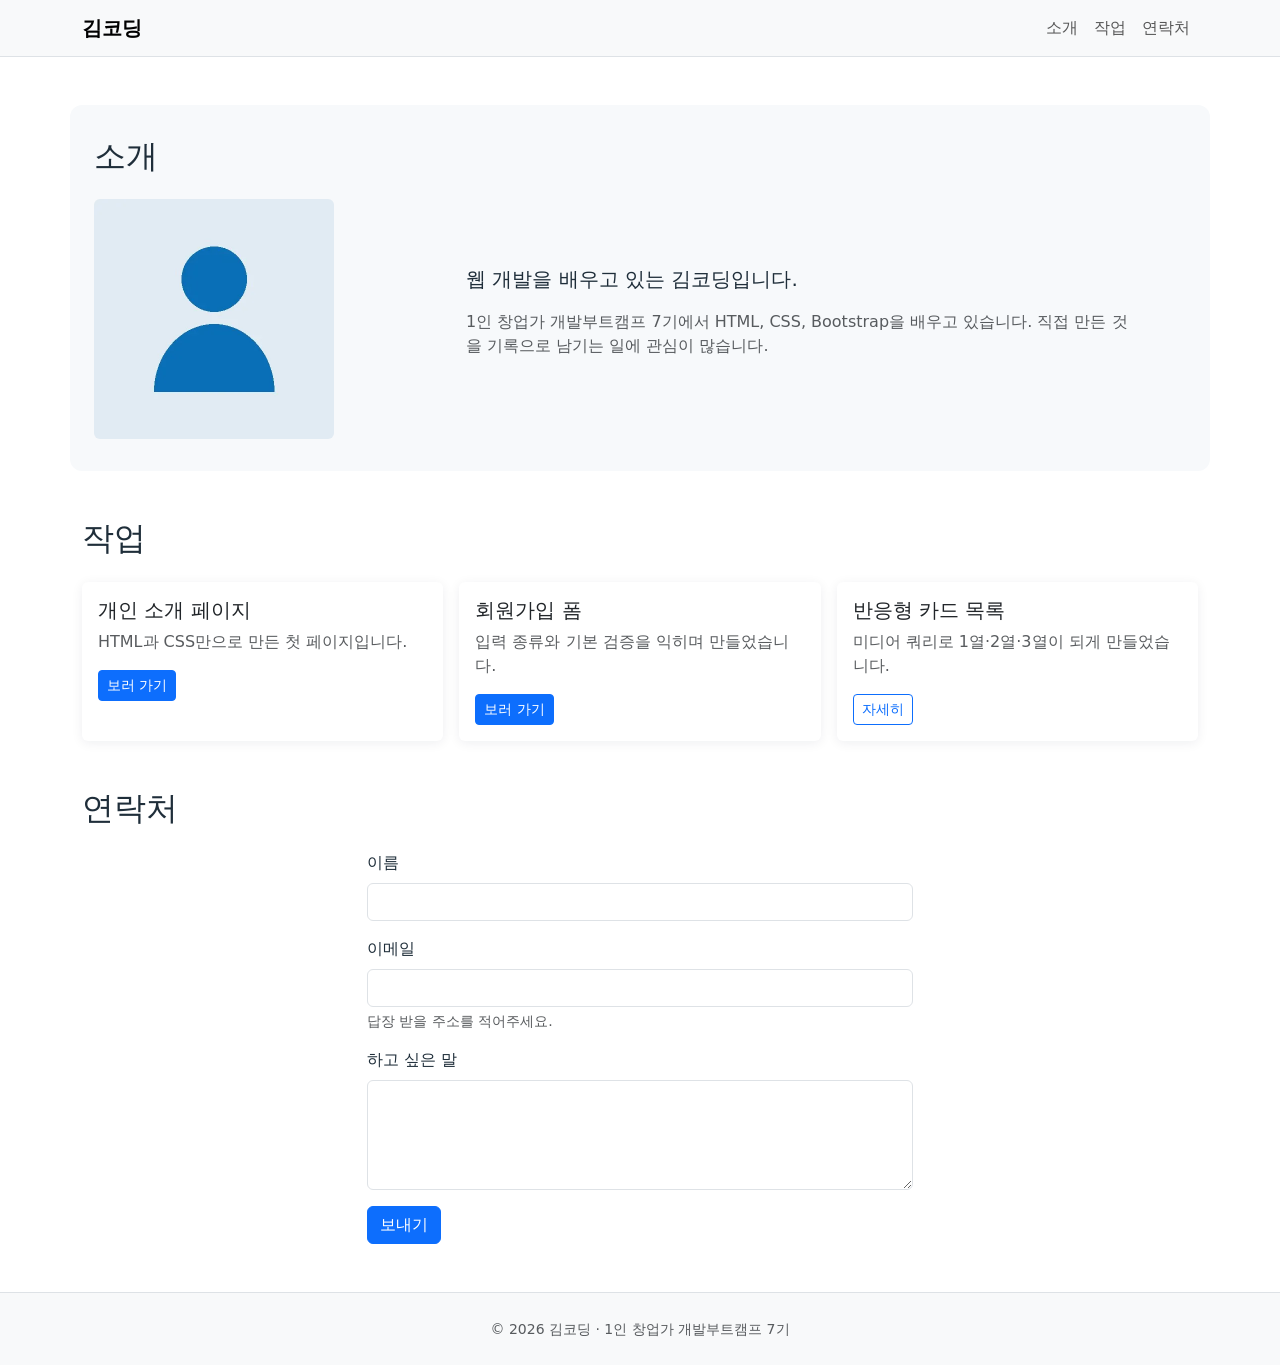
<file: day08/index.html>
<!doctype html>
<html lang="ko">
  <head>
    <meta charset="UTF-8" />
    <meta name="viewport" content="width=device-width, initial-scale=1.0" />
    <title>김코딩 — 소개</title>

    <!-- Bootstrap 먼저, 내 CSS는 그 뒤에 -->
    <link
      href="https://cdn.jsdelivr.net/npm/bootstrap@5.3.8/dist/css/bootstrap.min.css"
      rel="stylesheet"
    />
    <link href="style.css" rel="stylesheet" />
  </head>

  <body>
    <!-- ── Navbar : 992px 아래에서 접힙니다 ── -->
    <header>
      <nav class="navbar navbar-expand-lg bg-light border-bottom">
        <div class="container">
          <a class="navbar-brand fw-bold" href="#">김코딩</a>
          <button
            class="navbar-toggler"
            type="button"
            data-bs-toggle="collapse"
            data-bs-target="#menu"
            aria-controls="menu"
            aria-expanded="false"
            aria-label="메뉴 열기"
          >
            <span class="navbar-toggler-icon"></span>
          </button>
          <div class="collapse navbar-collapse" id="menu">
            <ul class="navbar-nav ms-auto">
              <li class="nav-item">
                <a class="nav-link" href="#intro">소개</a>
              </li>
              <li class="nav-item">
                <a class="nav-link" href="#works">작업</a>
              </li>
              <li class="nav-item">
                <a class="nav-link" href="#contact">연락처</a>
              </li>
            </ul>
          </div>
        </div>
      </nav>
    </header>

    <main>
      <!-- ── 소개 : 사진 4칸 + 글 8칸 ── -->
      <section id="intro" class="container my-5">
        <h2 class="mb-4">소개</h2>
        <div class="row g-4 align-items-center">
          <div class="col-12 col-md-4">
            <img
              src="me.jpg"
              alt="김코딩의 프로필 사진"
              class="img-fluid rounded"
              width="240"
              height="240"
            />
          </div>
          <div class="col-12 col-md-8">
            <p class="lead">웹 개발을 배우고 있는 김코딩입니다.</p>
            <p class="text-body-secondary">
              1인 창업가 개발부트캠프 7기에서 HTML, CSS, Bootstrap을 배우고
              있습니다. 직접 만든 것을 기록으로 남기는 일에 관심이 많습니다.
            </p>
          </div>
        </div>
      </section>

      <!-- ── 작업 : 1열 → 2열 → 3열 ── -->
      <section id="works" class="container my-5">
        <h2 class="mb-4">작업</h2>
        <div class="row g-3">
          <div class="col-12 col-md-6 col-lg-4">
            <div class="card h-100">
              <div class="card-body">
                <h3 class="card-title h5">개인 소개 페이지</h3>
                <p class="card-text text-body-secondary">
                  HTML과 CSS만으로 만든 첫 페이지입니다.
                </p>
                <a href="#" class="btn btn-primary btn-sm">보러 가기</a>
              </div>
            </div>
          </div>
          <div class="col-12 col-md-6 col-lg-4">
            <div class="card h-100">
              <div class="card-body">
                <h3 class="card-title h5">회원가입 폼</h3>
                <p class="card-text text-body-secondary">
                  입력 종류와 기본 검증을 익히며 만들었습니다.
                </p>
                <a href="#" class="btn btn-primary btn-sm">보러 가기</a>
              </div>
            </div>
          </div>
          <div class="col-12 col-md-6 col-lg-4">
            <div class="card h-100">
              <div class="card-body">
                <h3 class="card-title h5">반응형 카드 목록</h3>
                <p class="card-text text-body-secondary">
                  미디어 쿼리로 1열·2열·3열이 되게 만들었습니다.
                </p>
                <button
                  class="btn btn-outline-primary btn-sm"
                  data-bs-toggle="modal"
                  data-bs-target="#detail"
                >
                  자세히
                </button>
              </div>
            </div>
          </div>
        </div>
      </section>

      <!-- ── 연락처 : 넓은 화면에서 가운데 ── -->
      <section id="contact" class="container my-5">
        <h2 class="mb-4">연락처</h2>
        <div class="row">
          <div class="col-12 col-lg-6 mx-auto">
            <form>
              <div class="mb-3">
                <label for="name" class="form-label">이름</label>
                <input
                  type="text"
                  class="form-control"
                  id="name"
                  name="name"
                  required
                />
              </div>
              <div class="mb-3">
                <label for="email" class="form-label">이메일</label>
                <input
                  type="email"
                  class="form-control"
                  id="email"
                  name="email"
                  required
                />
                <div class="form-text">답장 받을 주소를 적어주세요.</div>
              </div>
              <div class="mb-3">
                <label for="message" class="form-label">하고 싶은 말</label>
                <textarea
                  class="form-control"
                  id="message"
                  name="message"
                  rows="4"
                ></textarea>
              </div>
              <button type="submit" class="btn btn-primary">보내기</button>
            </form>
          </div>
        </div>
      </section>
    </main>

    <footer class="bg-light border-top py-4">
      <div class="container text-center text-body-secondary">
        <small>© 2026 김코딩 · 1인 창업가 개발부트캠프 7기</small>
      </div>
    </footer>

    <!-- ── Modal : 버튼의 target과 id가 짝입니다 ── -->
    <div class="modal fade" id="detail" tabindex="-1" aria-hidden="true">
      <div class="modal-dialog">
        <div class="modal-content">
          <div class="modal-header">
            <h5 class="modal-title">반응형 카드 목록</h5>
            <button
              type="button"
              class="btn-close"
              data-bs-dismiss="modal"
              aria-label="닫기"
            ></button>
          </div>
          <div class="modal-body">
            <p class="mb-0">
              CSS Grid와 미디어 쿼리로 만들었습니다. 768px에서 2열, 1024px에서
              3열이 됩니다.
            </p>
          </div>
        </div>
      </div>
    </div>

    <!-- JS는 body 끝에 : Navbar 접힘과 Modal에 필요합니다 -->
    <script src="https://cdn.jsdelivr.net/npm/bootstrap@5.3.8/dist/js/bootstrap.bundle.min.js"></script>
  </body>
</html>
</file>
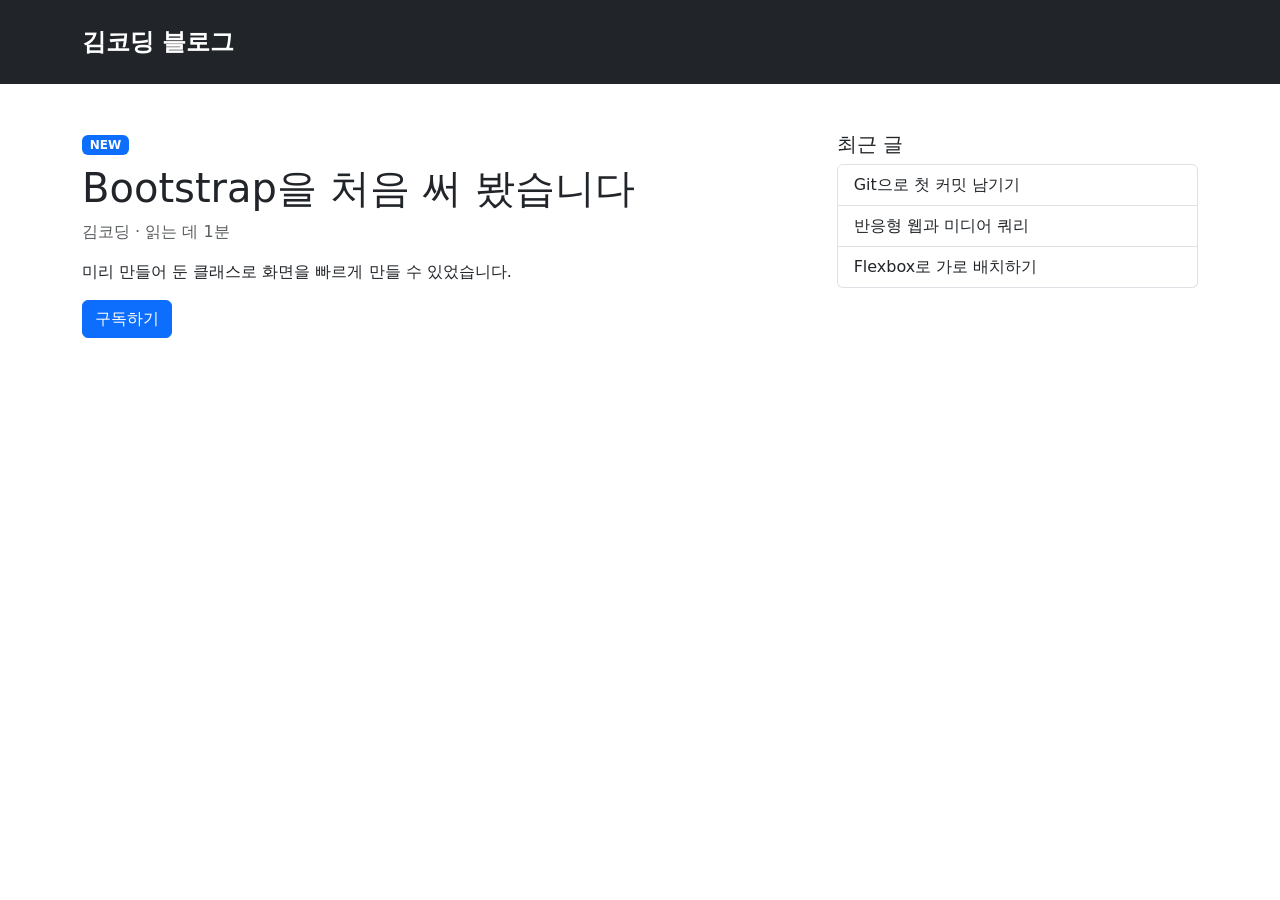
<file: day08_과제/index.html>
<!DOCTYPE html>
<html lang="ko">
<head>
  <meta charset="UTF-8">
  <meta name="viewport" content="width=device-width, initial-scale=1">
  <title>김코딩 블로그</title>
  <link href="https://cdn.jsdelivr.net/npm/bootstrap@5.3.8/dist/css/bootstrap.min.css" rel="stylesheet">
</head>
<body>
  <header class="bg-dark text-white py-4">
    <div class="container">
      <p class="fs-4 fw-bold mb-0">김코딩 블로그</p>
    </div>
  </header>

  <main class="container my-5">
    <div class="row g-3">
      <article class="col-12 col-lg-8">
        <span class="badge bg-primary">NEW</span>
        <h1 class="mt-2">Bootstrap을 처음 써 봤습니다</h1>
        <p class="text-body-secondary">김코딩 · 읽는 데 1분</p>
        <p>미리 만들어 둔 클래스로 화면을 빠르게 만들 수 있었습니다.</p>
        <button type="button" class="btn btn-primary" data-bs-toggle="modal" data-bs-target="#subscribe">구독하기</button>
      </article>

      <aside class="col-12 col-lg-4">
        <h2 class="h5">최근 글</h2>
        <ul class="list-group">
          <li class="list-group-item">Git으로 첫 커밋 남기기</li>
          <li class="list-group-item">반응형 웹과 미디어 쿼리</li>
          <li class="list-group-item">Flexbox로 가로 배치하기</li>
        </ul>
      </aside>
    </div>
  </main>

  <div class="modal fade" id="subscribe" tabindex="-1" aria-labelledby="subscribe-title" aria-hidden="true">
    <div class="modal-dialog">
      <div class="modal-content">
        <div class="modal-header">
          <h2 class="modal-title fs-5" id="subscribe-title">구독 안내</h2>
          <button type="button" class="btn-close" data-bs-dismiss="modal" aria-label="닫기"></button>
        </div>
        <div class="modal-body">
          <p class="mb-0">새 글이 올라오면 메일로 알려 드립니다.</p>
        </div>
      </div>
    </div>
  </div>

  <script src="https://cdn.jsdelivr.net/npm/bootstrap@5.3.8/dist/js/bootstrap.bundle.min.js"></script>
</body>
</html>
</file>
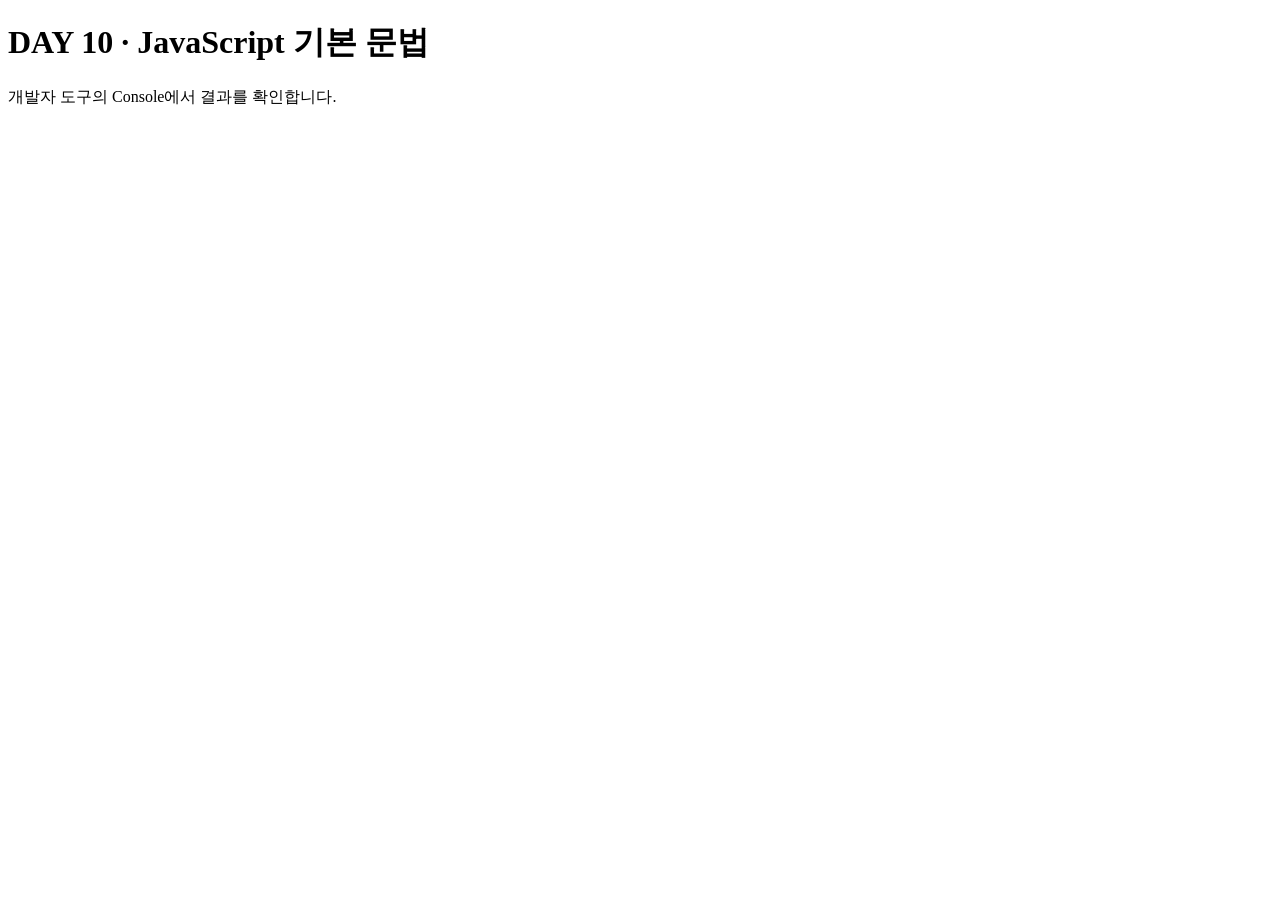
<file: day10/index.html>
<!DOCTYPE html>
<html lang="ko">
<head>
  <meta charset="UTF-8">
  <meta name="viewport" content="width=device-width, initial-scale=1.0">
  <title>DAY 10 · JavaScript 기본 문법</title>
</head>
<body>
  <h1>DAY 10 · JavaScript 기본 문법</h1>
  <p>개발자 도구의 Console에서 결과를 확인합니다.</p>

  <script src="main.js"></script>
</body>
</html>
</file>
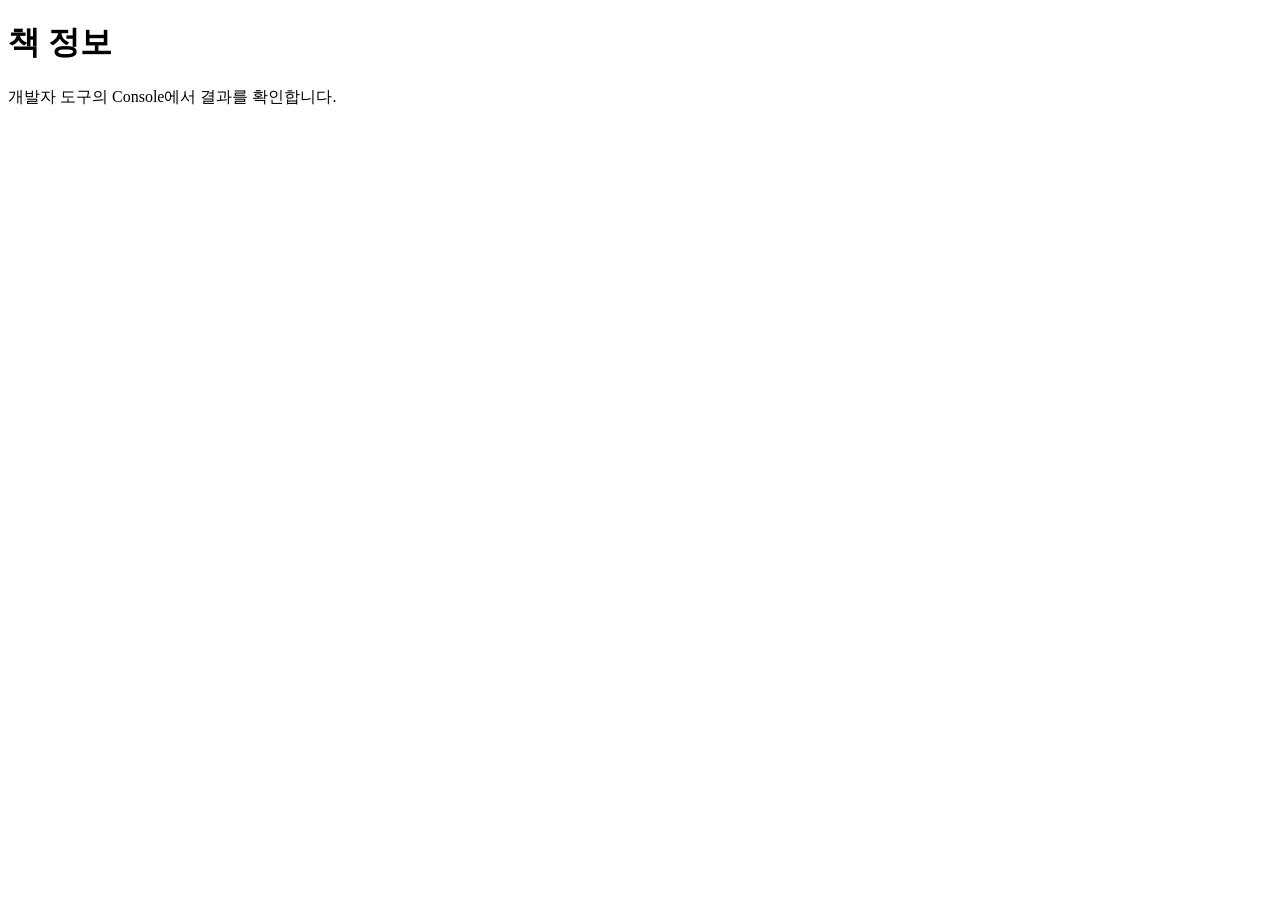
<file: day10_과제/index.html>
<!DOCTYPE html>
<html lang="ko">
<head>
  <meta charset="UTF-8">
  <meta name="viewport" content="width=device-width, initial-scale=1.0">
  <title>책 정보</title>
</head>
<body>
  <h1>책 정보</h1>
  <p>개발자 도구의 Console에서 결과를 확인합니다.</p>

  <script src="book.js"></script>
</body>
</html>
</file>
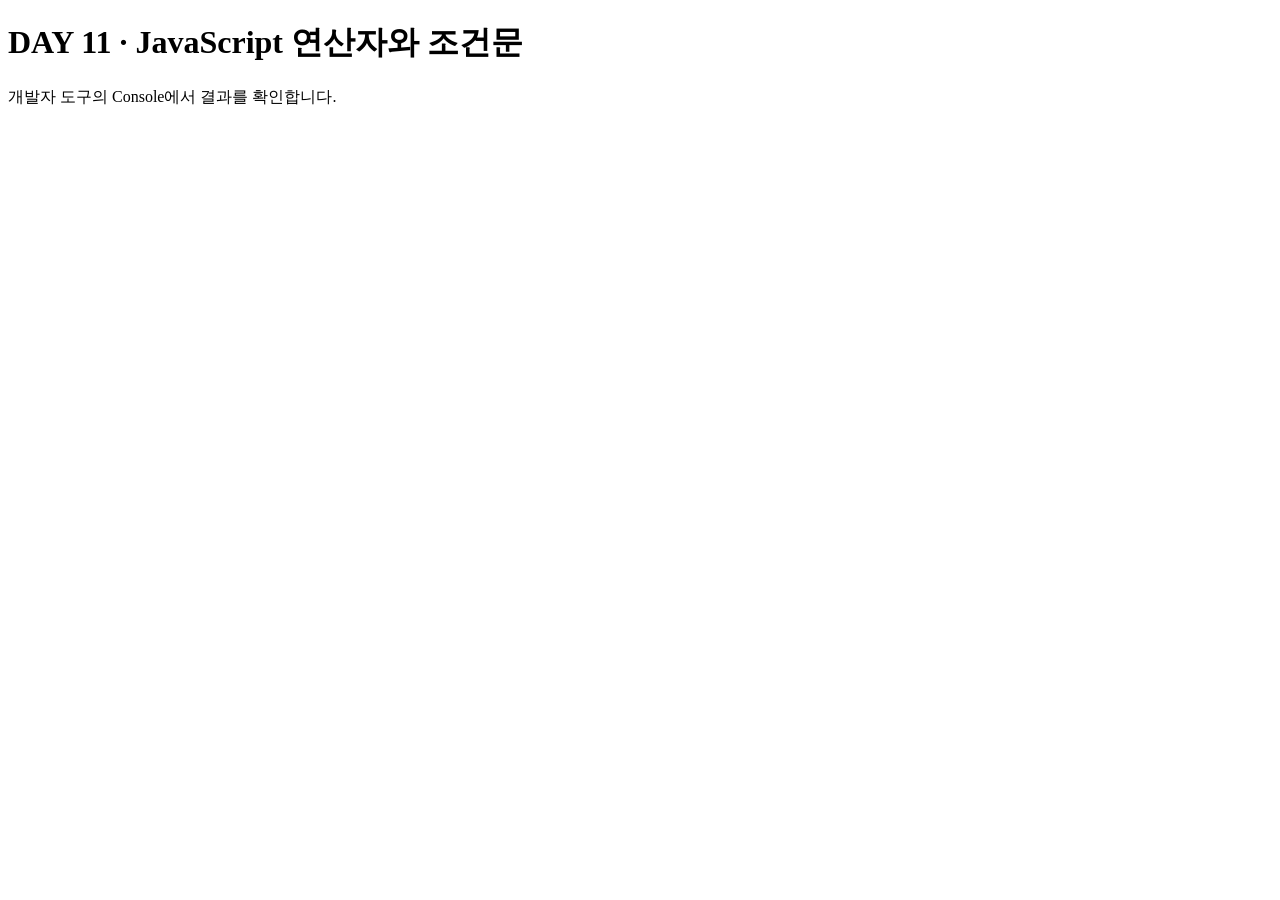
<file: day11/index.html>
<!doctype html>
<html lang="ko">
  <head>
    <meta charset="UTF-8" />
    <meta name="viewport" content="width=device-width, initial-scale=1.0" />
    <title>DAY 11 · JavaScript 연산자와 조건문</title>
  </head>
  <body>
    <h1>DAY 11 · JavaScript 연산자와 조건문</h1>
    <p>개발자 도구의 Console에서 결과를 확인합니다.</p>

    <script src="index.js"></script>
  </body>
</html>
</file>
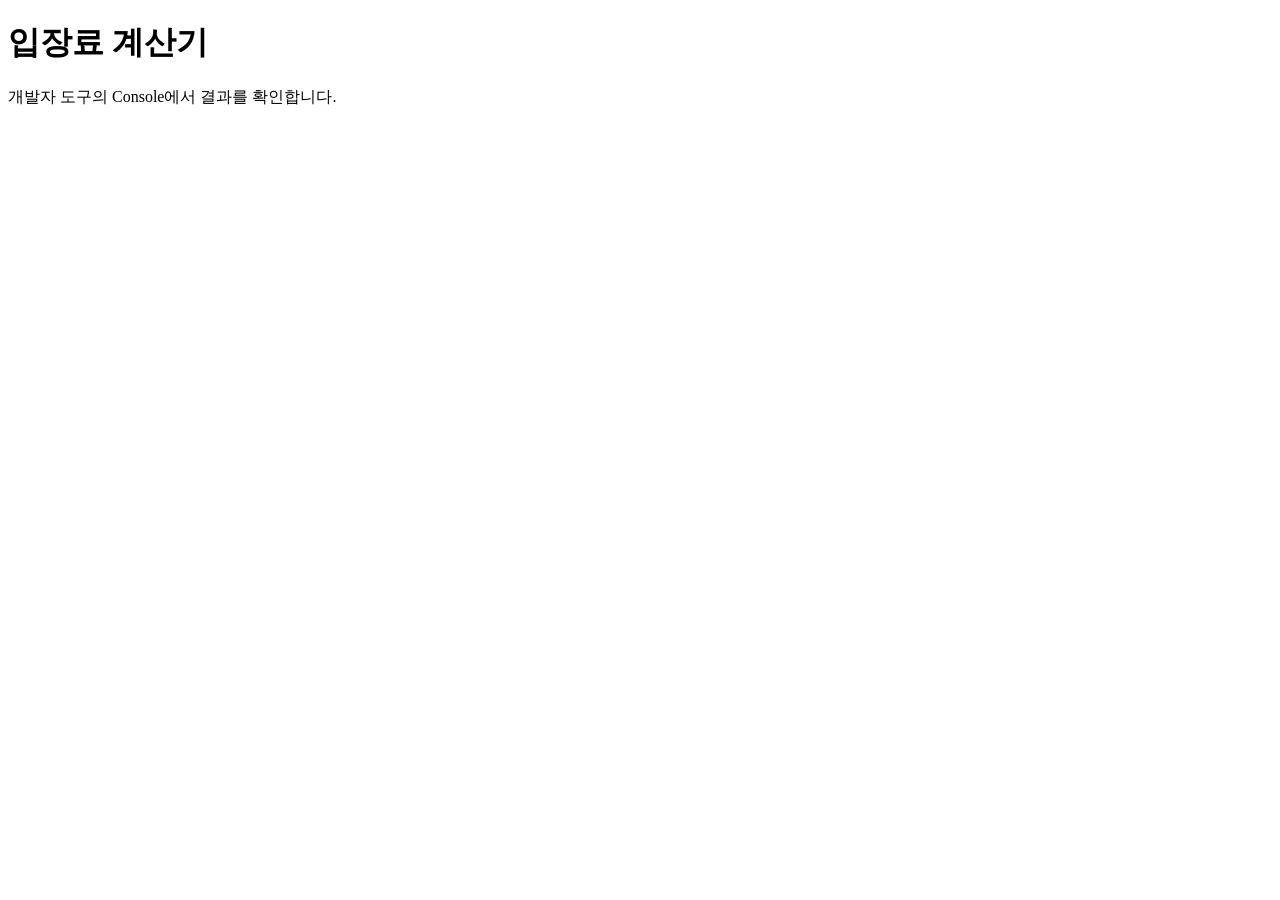
<file: day11_과제/index.html>
<!DOCTYPE html>
<html lang="ko">
<head>
  <meta charset="UTF-8">
  <meta name="viewport" content="width=device-width, initial-scale=1.0">
  <title>입장료 계산기</title>
</head>
<body>
  <h1>입장료 계산기</h1>
  <p>개발자 도구의 Console에서 결과를 확인합니다.</p>

  <script src="ticket.js"></script>
</body>
</html>
</file>
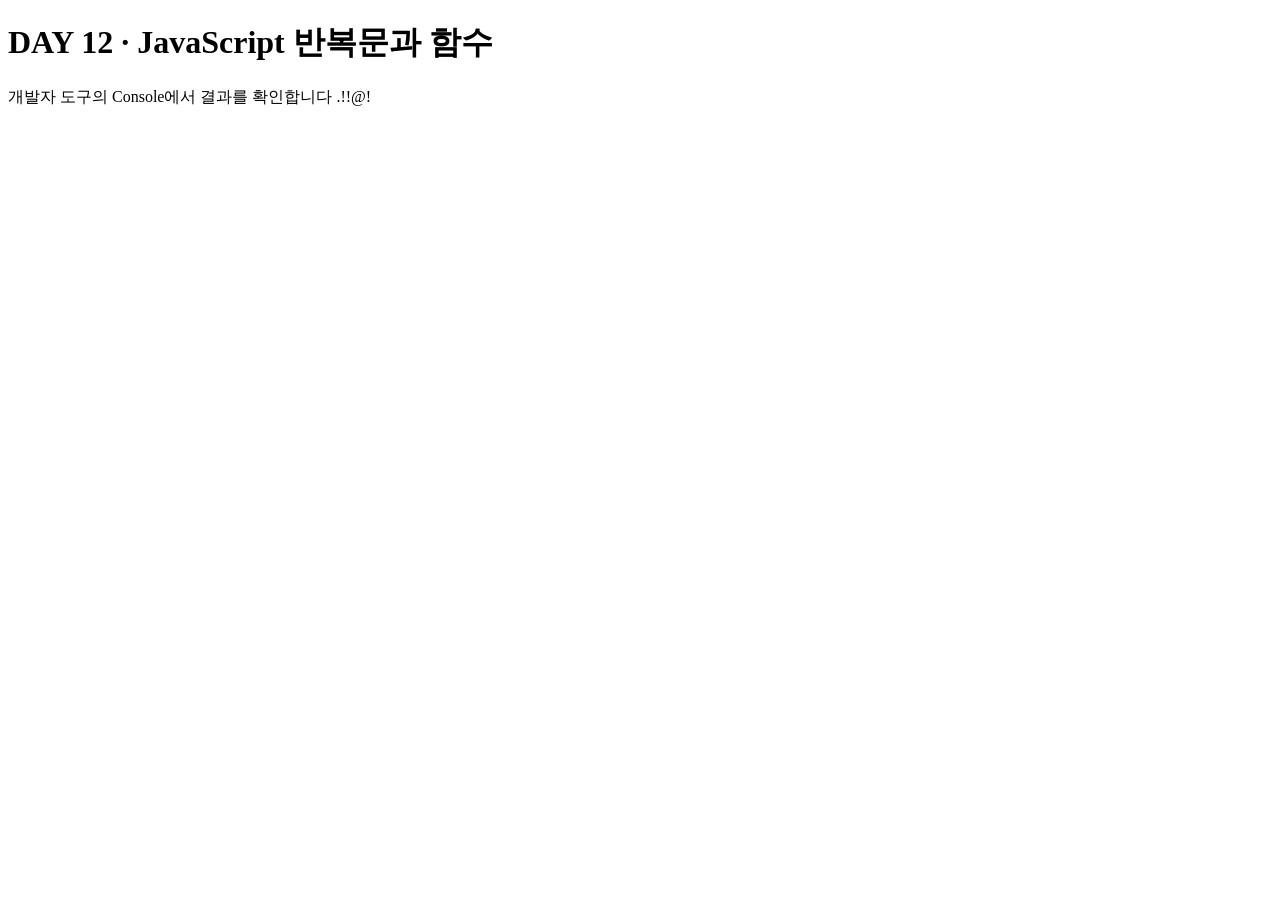
<file: day12/index.html>
<!doctype html>
<html lang="ko">
  <head>
    <meta charset="UTF-8" />
    <meta name="viewport" content="width=device-width, initial-scale=1.0" />
    <title>DAY 12 · JavaScript 반복문과 함수</title>
  </head>
  <body>
    <h1>DAY 12 · JavaScript 반복문과 함수</h1>
    <p>개발자 도구의 Console에서 결과를 확인합니다 .!!@!</p>

    <script src="index.js"></script>
  </body>
</html>
</file>
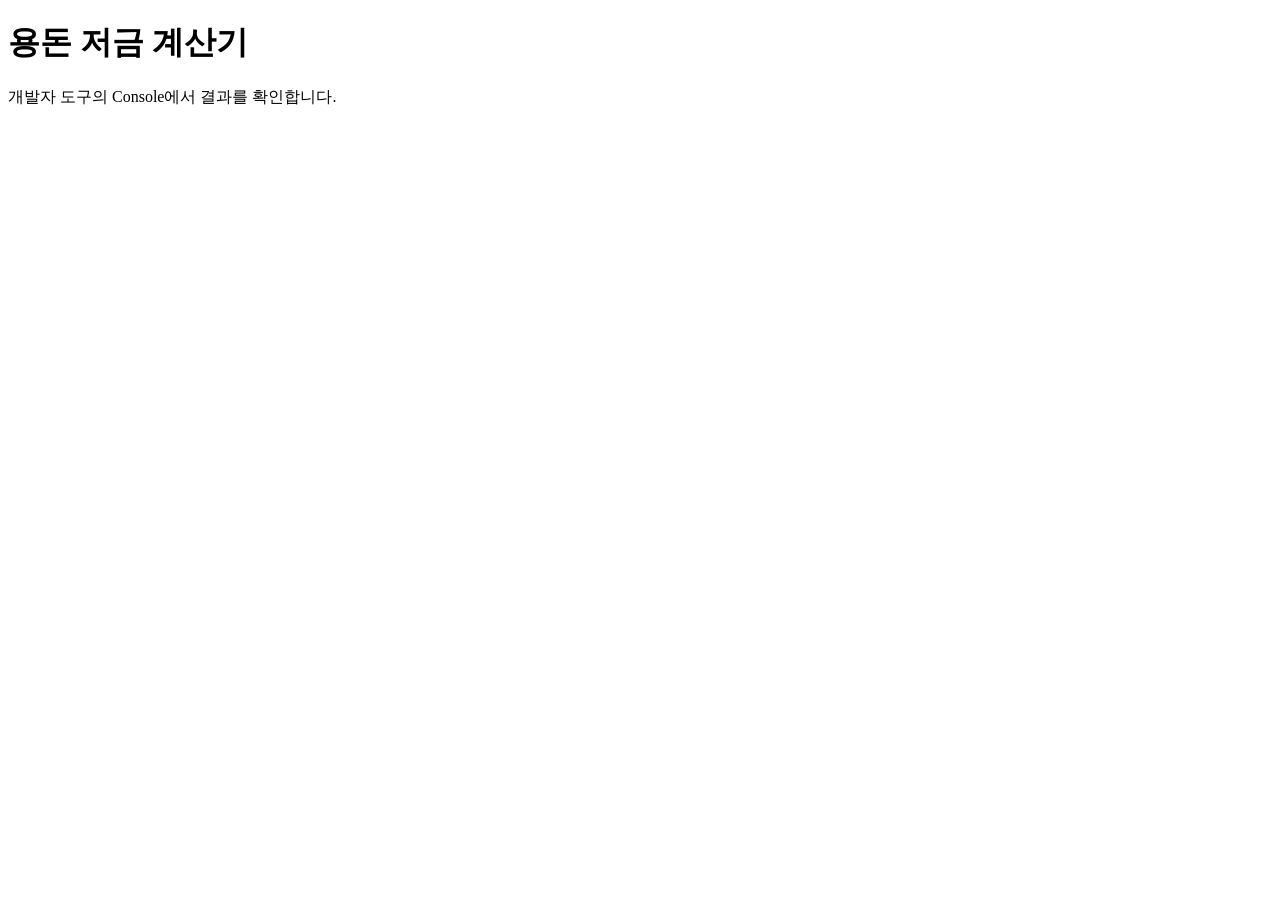
<file: day12_과제/index.html>
<!DOCTYPE html>
<html lang="ko">
<head>
  <meta charset="UTF-8">
  <meta name="viewport" content="width=device-width, initial-scale=1.0">
  <title>용돈 저금 계산기</title>
</head>
<body>
  <h1>용돈 저금 계산기</h1>
  <p>개발자 도구의 Console에서 결과를 확인합니다.</p>

  <script src="savings.js"></script>
</body>
</html>
</file>
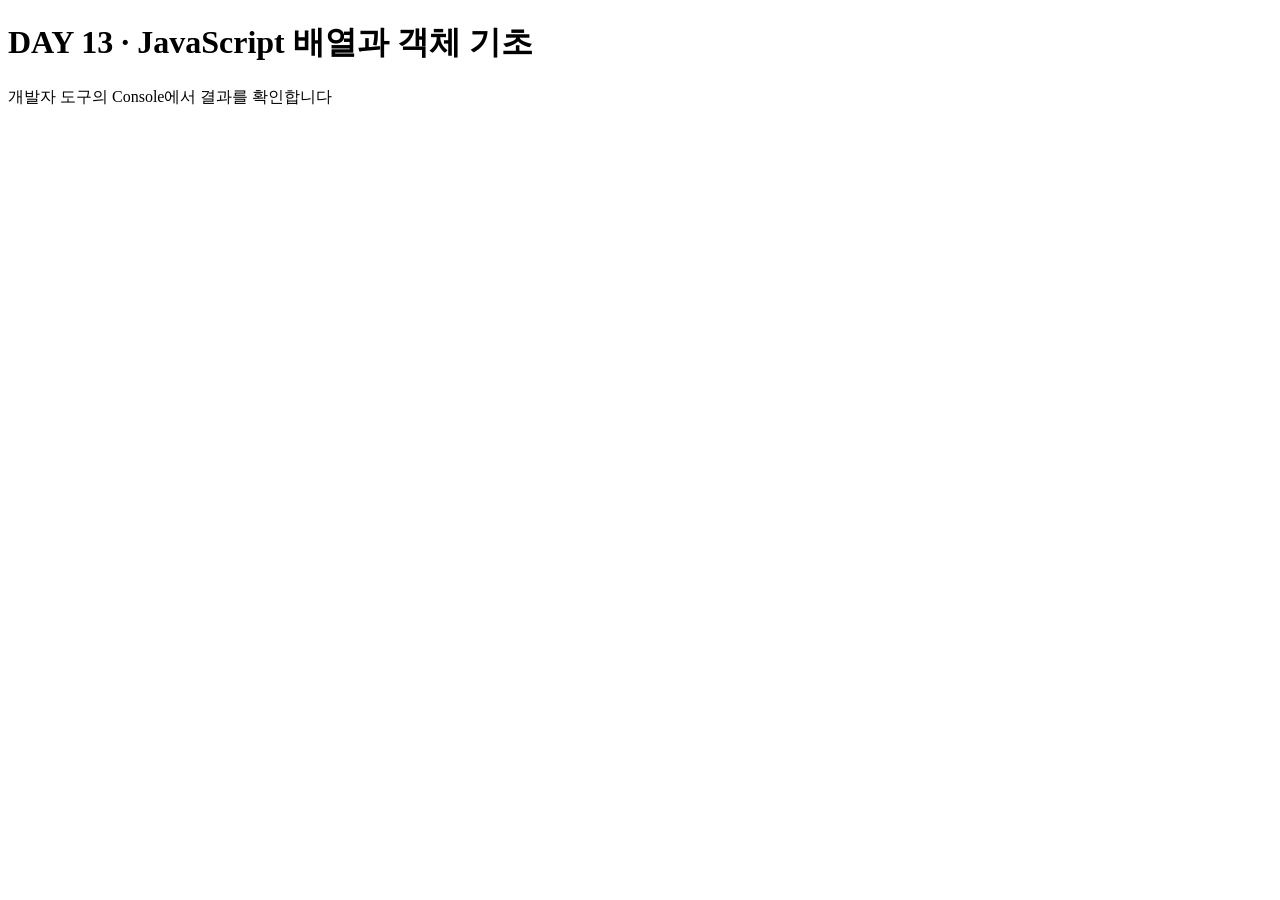
<file: day13/index.html>
<!doctype html>
<html lang="ko">
  <head>
    <meta charset="UTF-8" />
    <meta name="viewport" content="width=device-width, initial-scale=1.0" />
    <title>DAY 13 · JavaScript 배열과 객체 기초</title>
  </head>
  <body>
    <h1>DAY 13 · JavaScript 배열과 객체 기초</h1>
    <p>개발자 도구의 Console에서 결과를 확인합니다</p>

    <script src="index.js"></script>
  </body>
</html>
</file>
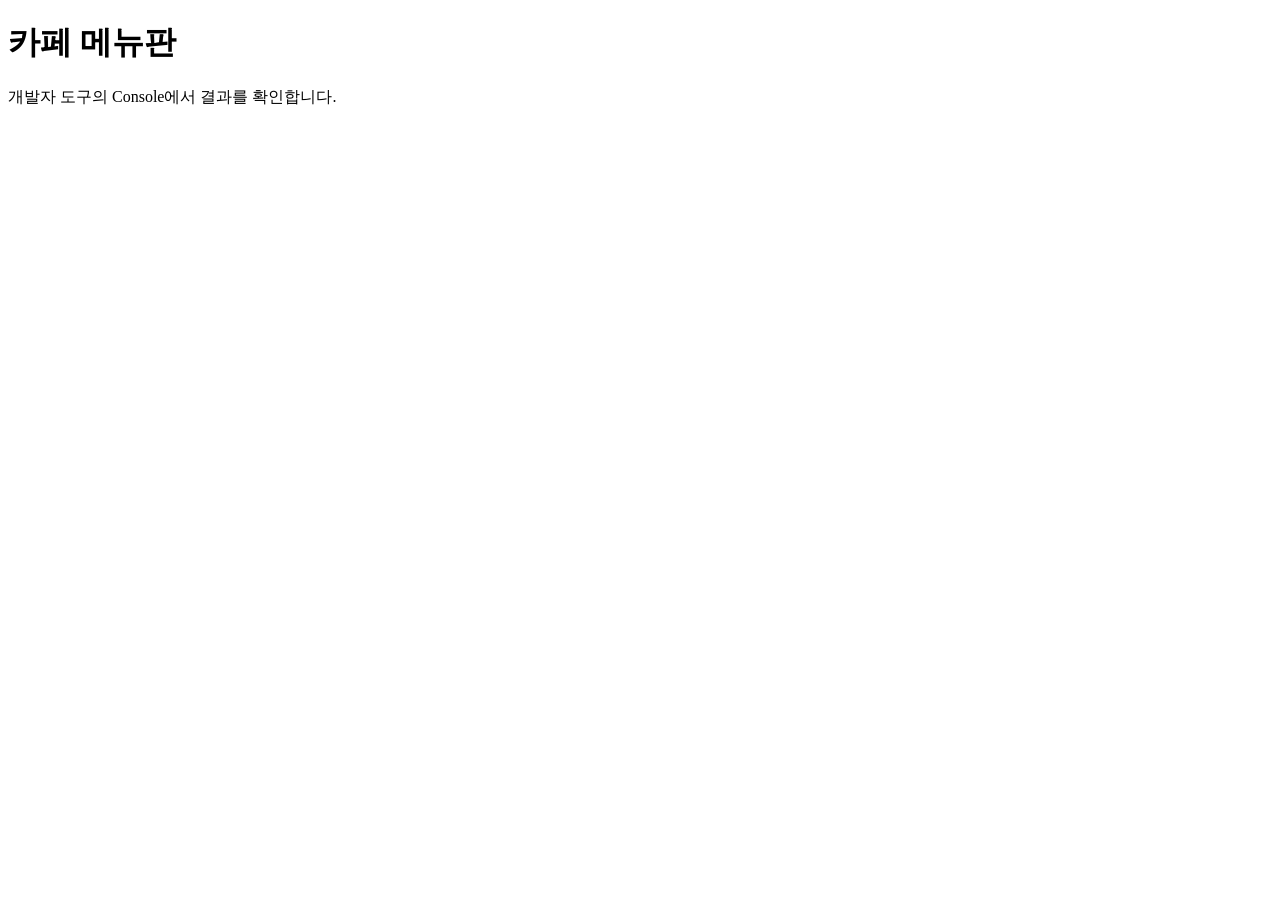
<file: day13_과제/index.html>
<!DOCTYPE html>
<html lang="ko">
<head>
  <meta charset="UTF-8">
  <meta name="viewport" content="width=device-width, initial-scale=1.0">
  <title>카페 메뉴판</title>
</head>
<body>
  <h1>카페 메뉴판</h1>
  <p>개발자 도구의 Console에서 결과를 확인합니다.</p>

  <script src="cafe.js"></script>
</body>
</html>
</file>
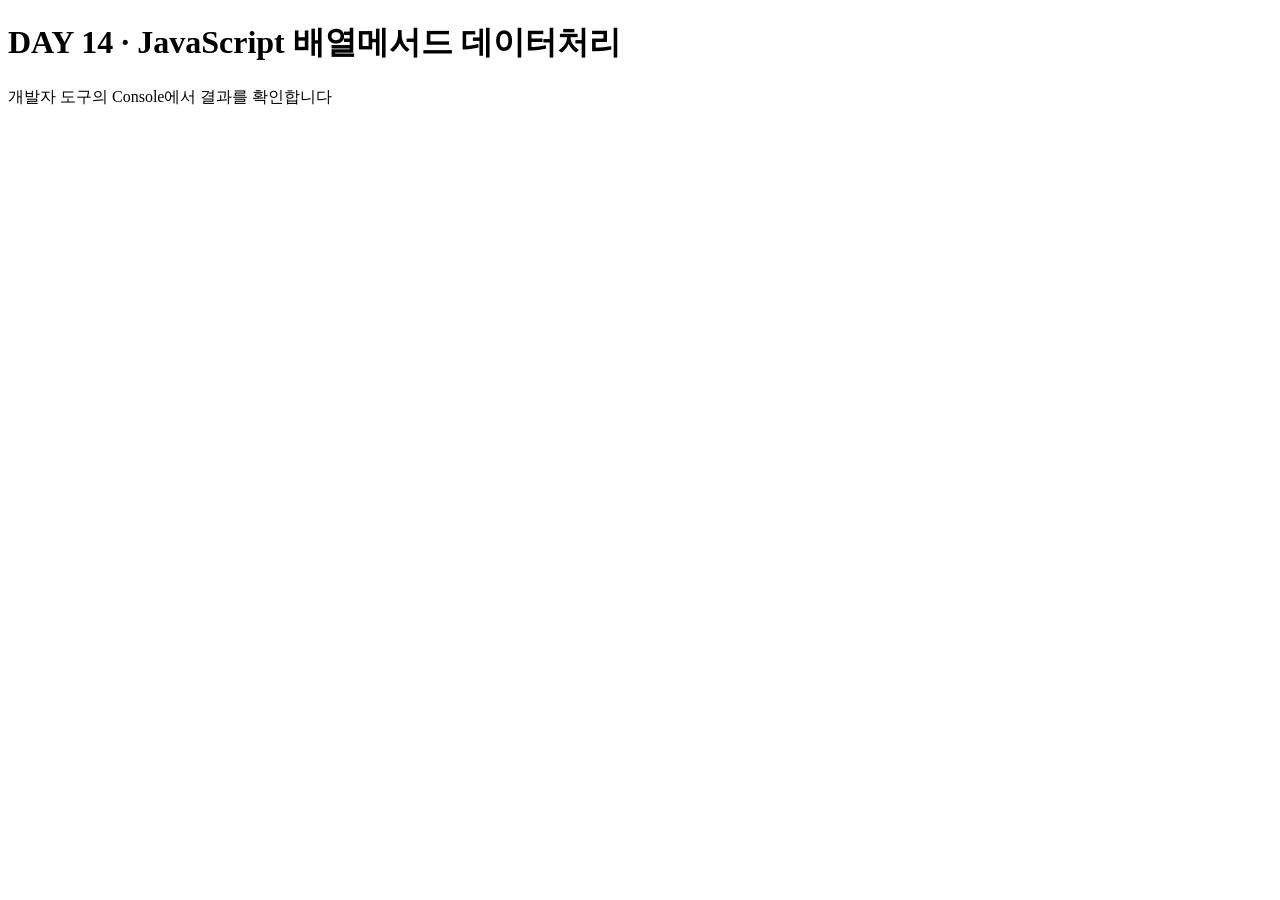
<file: day14/index.html>
<!doctype html>
<html lang="ko">
  <head>
    <meta charset="UTF-8" />
    <meta name="viewport" content="width=device-width, initial-scale=1.0" />
    <title>DAY 14 · JavaScript 배열메서드 데이터처리</title>
  </head>
  <body>
    <h1>DAY 14 · JavaScript 배열메서드 데이터처리</h1>
    <p>개발자 도구의 Console에서 결과를 확인합니다</p>

    <script src="index.js"></script>
  </body>
</html>
</file>
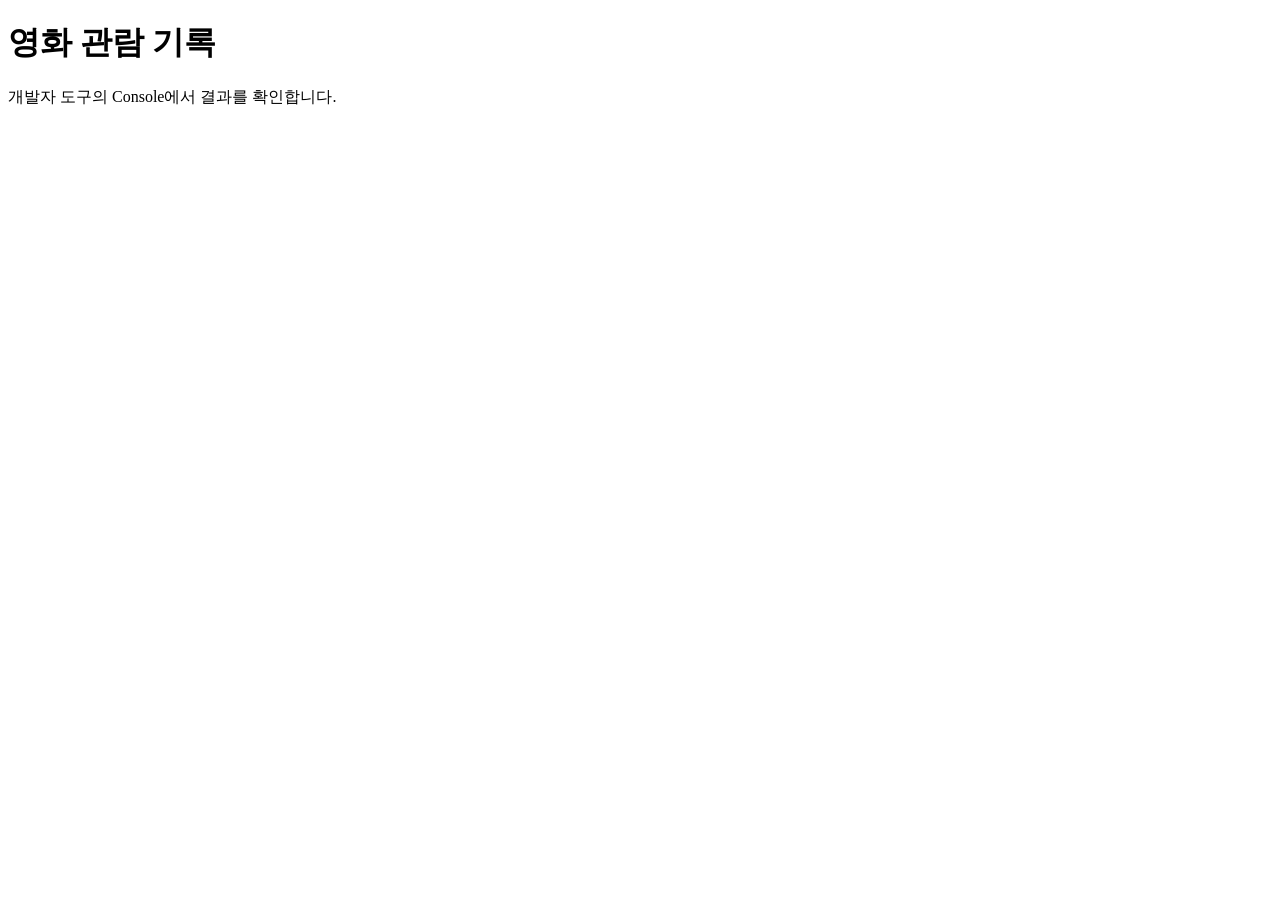
<file: day14_과제/index.html>
<!DOCTYPE html>
<html lang="ko">
<head>
  <meta charset="UTF-8">
  <meta name="viewport" content="width=device-width, initial-scale=1.0">
  <title>영화 관람 기록</title>
</head>
<body>
  <h1>영화 관람 기록</h1>
  <p>개발자 도구의 Console에서 결과를 확인합니다.</p>

  <script src="movies.js"></script>
</body>
</html>
</file>
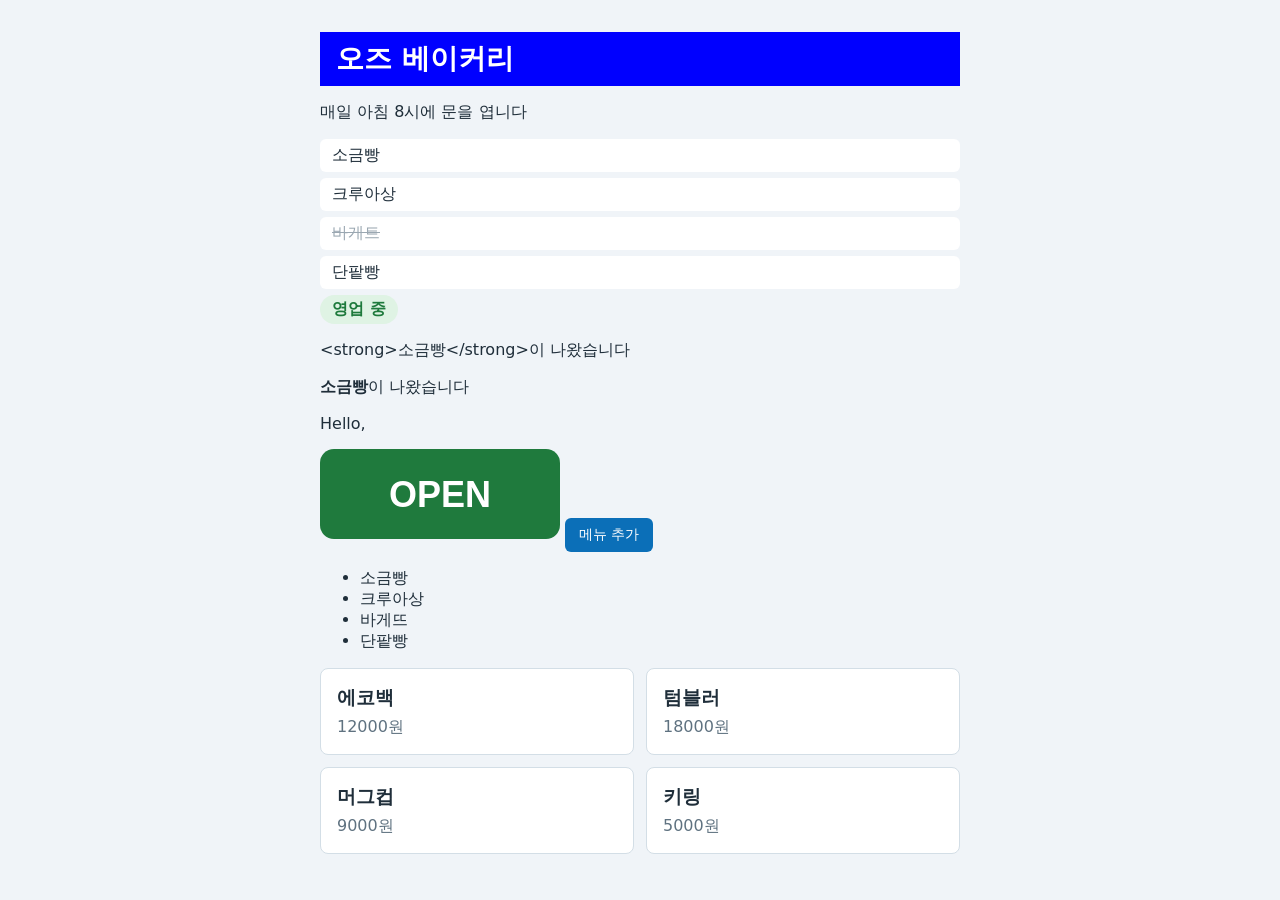
<file: day15/index.html>
<!DOCTYPE html>
<html lang="ko">
<head>
  <meta charset="UTF-8">
  <meta name="viewport" content="width=device-width, initial-scale=1.0">
  <title>DAY 15 — DOM 조작 기초</title>
  <link rel="stylesheet" href="style.css">
</head>
<body>
  <main>
    <!-- 01 · 02 — DOM, 요소 선택 -->
    <h1 id="title">오즈 베이커리</h1>
    <p class="desc">매일 아침 8시에 문을 엽니다</p>
    <ul class="menu">
      <li>소금빵</li>
      <li class="new">크루아상</li>
      <li class="new sold-out">바게트</li>
    </ul>

    <!-- 03 — 내용과 모양 바꾸기 -->
    <p class="status">준비 중</p>
    <p id="text-msg"></p>
    <p id="html-msg"></p>
    <p id="hello">Hello, <span style="display:none;">Javascript!</span></p>
    <img id="sign" src="closed.svg" alt="준비 중">

    <!-- 04 — 만들고 붙이고 지우기 -->
    <button id="add-btn" type="button">메뉴 추가</button>
    <ul class="bread-list"></ul>
    <section id="card-list" class="card-list"></section>
  </main>

  <!-- 장표의 예제는 index.js에 따라 칩니다 -->
  <script src="index.js"></script>
</body>
</html>
</file>
<file: day15/style.css>
/* DAY 15 — 장표 예제(index.html)와 실습 01 · 02가 함께 쓰는 스타일 */
* {
  box-sizing: border-box;
}
body {
  margin: 0;
  padding: 32px 24px;
  font-family: system-ui, sans-serif;
  color: #1f2e3a;
  background: #f0f4f8;
}
main {
  max-width: 640px;
  margin: 0 auto;
}
h1 {
  margin: 0 0 12px;
  font-size: 28px;
}

/* 실습 01 — 가게 소개 */
.status {
  display: inline-block;
  margin: 0;
  padding: 4px 12px;
  border-radius: 999px;
  background: #d3dee6;
  color: #5f7280;
  font-weight: bold;
}
.status.open {
  background: #dff3e4;
  color: #1e7a3c;
}
.menu {
  margin: 16px 0 0;
  padding: 0;
  list-style: none;
}
.menu li {
  margin-bottom: 6px;
  padding: 6px 12px;
  border-radius: 6px;
  background: #ffffff;
}
.menu li.sold-out {
  color: #9aa7b1;
  text-decoration: line-through;
}

/* 실습 02 — 상품 카드 */
.card-list {
  display: grid;
  grid-template-columns: repeat(2, 1fr);
  gap: 12px;
  margin-top: 16px;
}
.card {
  padding: 16px;
  border: 1px solid #d3dee6;
  border-radius: 8px;
  background: #ffffff;
}
.card h3 {
  margin: 0 0 6px;
}
.card p {
  margin: 0;
  color: #5f7280;
}
.card.sold-out {
  opacity: 0.55;
}
.badge {
  display: inline-block;
  margin-top: 8px;
  padding: 2px 8px;
  border-radius: 4px;
  background: #c4553c;
  color: #ffffff;
  font-size: 12px;
}
button {
  padding: 8px 14px;
  border: 0;
  border-radius: 6px;
  background: #0b6fb8;
  color: #ffffff;
  font-size: 14px;
  cursor: pointer;
}

/* 장표 예제 — index.html (32장) */
.active {
  color: red;
  font-size: 20px;
  font-weight: bold;
  line-height: 1;
}
</file>
<file: day08/style.css>
/* DAY08 — Bootstrap 위에 얹는 내 규칙
   Bootstrap 링크보다 뒤에 연결해야 이깁니다 (Day4 캐스케이딩) */

body {
  color: #1f2e3a;
}

/* 글줄이 너무 길어지지 않게 — Day6 마무리에서 넣었던 규칙 */
section p {
  max-width: 65ch;
}

/* 카드에서 테두리를 빼고 그림자로 띄웁니다 */
.card {
  border: 0;
  box-shadow: 0 2px 12px rgba(13, 33, 55, 0.07);
}

/* 소개 영역에만 옅은 배경 */
#intro {
  background-color: #f7f9fb;
  border-radius: 12px;
  padding: 2rem 1.5rem;
}

/* 키보드로 이동할 때 지금 어디인지 보이게 — Day6 마무리에서 넣었던 규칙 */
a:focus-visible,
button:focus-visible {
  outline: 2px solid #0b6fb8;
  outline-offset: 2px;
}
</file>
